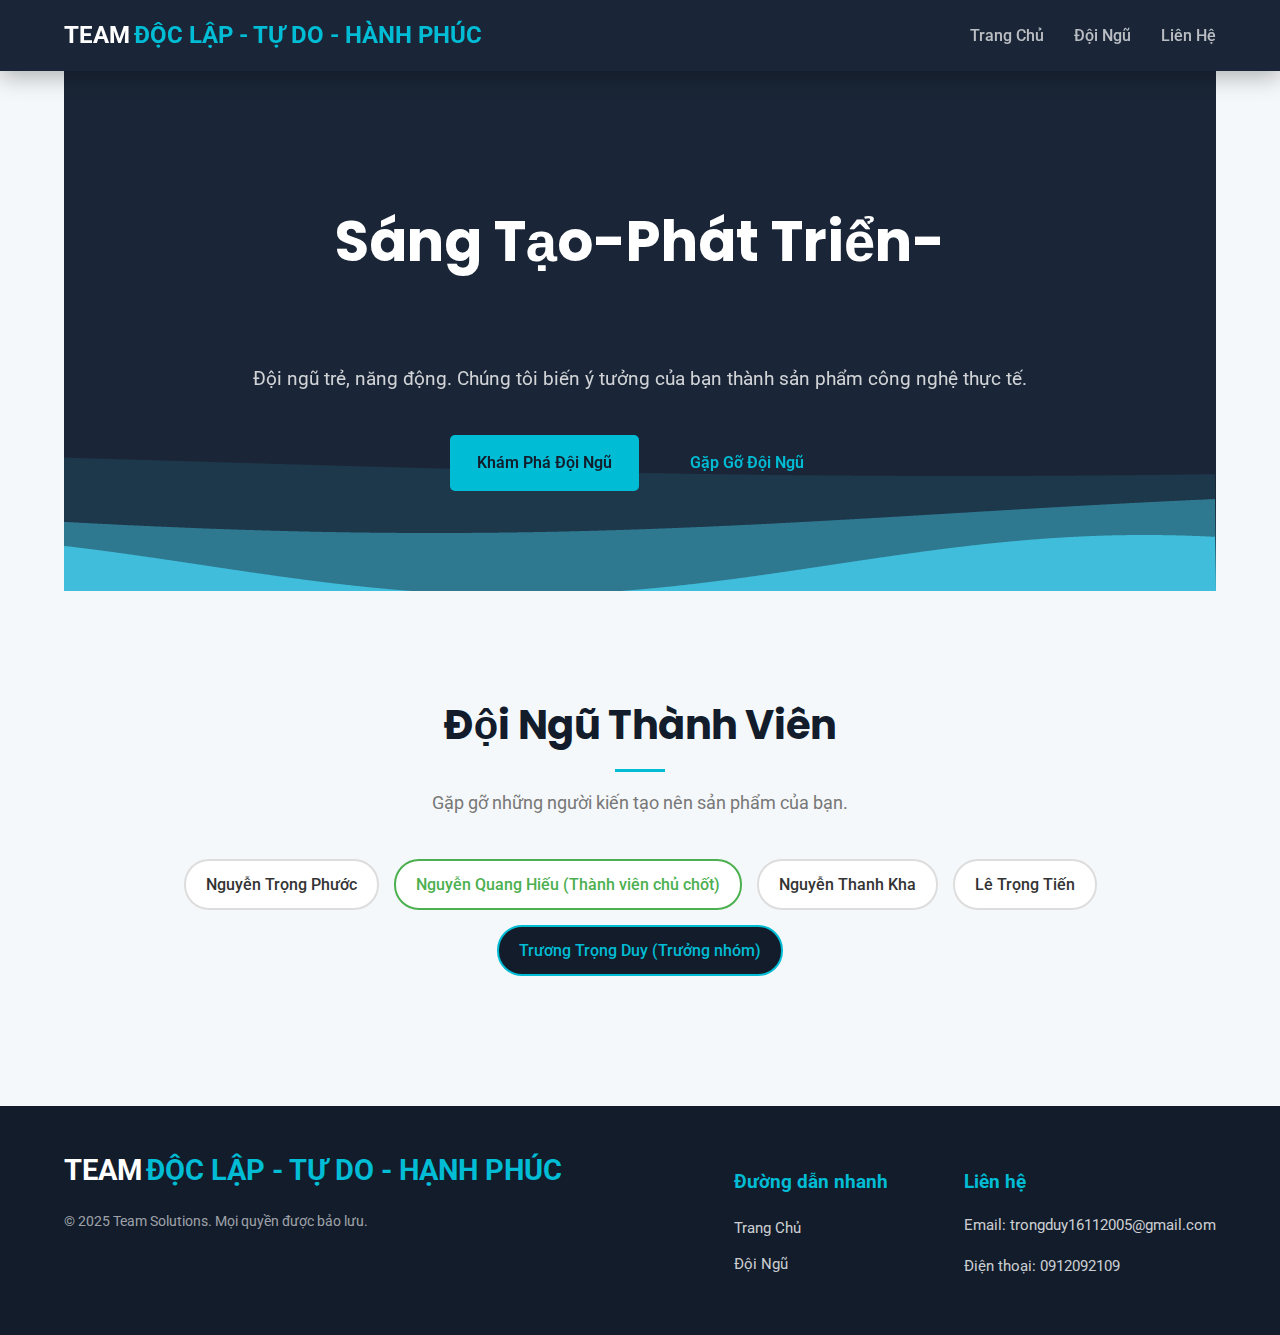
<file: trang chu doclap/index.html>
<!DOCTYPE html>
<html lang="vi">
<head>
    <meta charset="UTF-8">
    <meta name="viewport" content="width=device-width, initial-scale=1.0">
    <title>Hồ Sơ Năng Lực - Nhóm Phát Triển</title>
    <link rel="stylesheet" href="Style.css">
    <link rel="preconnect" href="https://fonts.googleapis.com">
    <link rel="preconnect" href="https://fonts.gstatic.com" crossorigin>
    <link href="https://fonts.googleapis.com/css2?family=Roboto:wght@400;700&family=Poppins:wght@600;700&display=swap" rel="stylesheet">
</head>
<body>
    
    <header class="main-header">
        <div class="header-container">
            <div class="logo">
                <span class="logo-text">TEAM</span> <span class="logo-highlight">ĐỘC LẬP - TỰ DO - HÀNH PHÚC</span>
            </div>
            <nav class="main-nav">
                <ul>
                    <li><a href="#hero">Trang Chủ</a></li>
                    <li><a href="#team-list">Đội Ngũ</a></li>
                    <li><a href="#">Liên Hệ</a></li>
                </ul>
            </nav>
        </div>
    </header>

    <main>
        <section class="hero-section" id="hero">
            <canvas id="waveCanvas"></canvas> 
            <div class="hero-content">
                <h1 id="hero-title">
                    <span class="word">Sáng Tạo</span>
                    <span class="word"> - </span>
                    <span class="word">Phát Triển</span>
                    <span class="word"> - </span>
                    <span class="word">Kết Nối</span>
                </h1>
                <p class="hero-slogan animate__animated animate__fadeInUp animate__delay-0.5s">
                    Đội ngũ trẻ, năng động. Chúng tôi biến ý tưởng của bạn thành sản phẩm công nghệ thực tế.
                </p>
                <div class="hero-actions">
                    <a href="#team-list" class="btn btn-primary">Khám Phá Đội Ngũ</a> 
                    <a href="#team-list" class="btn btn-secondary">Gặp Gỡ Đội Ngũ</a>
                </div>
            </div>
        </section>

        <section class="team-list-section" id="team-list">
            <h2 class="section-title">Đội Ngũ Thành Viên</h2>
            <p class="section-subtitle">Gặp gỡ những người kiến tạo nên sản phẩm của bạn.</p>
            <nav class="team-nav-container">
                <ul>
                    <li><a href="phuoc.html" class="member-link">Nguyễn Trọng Phước</a></li>
                    <li><a href="hieu.html" class="member-link member-key">Nguyễn Quang Hiếu (Thành viên chủ chốt)</a></li>
                    <li><a href="kha.html" class="member-link">Nguyễn Thanh Kha</a></li>
                    <li><a href="tien.html" class="member-link">Lê Trọng Tiến</a></li>
                    <li><a href="duy.html" class="member-link member-leader">Trương Trọng Duy (Trưởng nhóm)</a></li>
                </ul>
            </nav>
        </section>
    </main>

    <footer class="main-footer">
        <div class="footer-container">
            <div class="footer-logo">
                <span class="logo-text">TEAM</span> <span class="logo-highlight">ĐỘC LẬP - TỰ DO - HẠNH PHÚC</span>
                <p class="copyright">© 2025 Team Solutions. Mọi quyền được bảo lưu.</p>
            </div>
            <div class="footer-links">
                <h3>Đường dẫn nhanh</h3>
                <ul>
                    <li><a href="#hero">Trang Chủ</a></li>
                    <li><a href="#team-list">Đội Ngũ</a></li>
                </ul>
            </div>
            <div class="footer-contact">
                <h3>Liên hệ</h3>
                <p>Email: trongduy16112005@gmail.com</p>
                <p>Điện thoại: 0912092109</p>
            </div>
        </div>
    </footer>
    <script src="javsa.js"></script>
    <script>
        document.addEventListener('DOMContentLoaded', () => {
            const words = document.querySelectorAll('#hero-title .word');
            words.forEach((word, index) => {
                // Áp dụng kiểu dáng ban đầu
                word.style.opacity = '0';
                word.style.transform = 'translateY(20px)';
                
                // Kích hoạt animation sau một khoảng thời gian
                setTimeout(() => {
                    word.style.transition = 'opacity 0.6s ease-out, transform 0.6s ease-out';
                    word.style.opacity = '1';
                    word.style.transform = 'translateY(0)';
                }, 200 * index); // 200ms độ trễ giữa các từ
            });
        });
    </script>
</body>
</html>
</file>
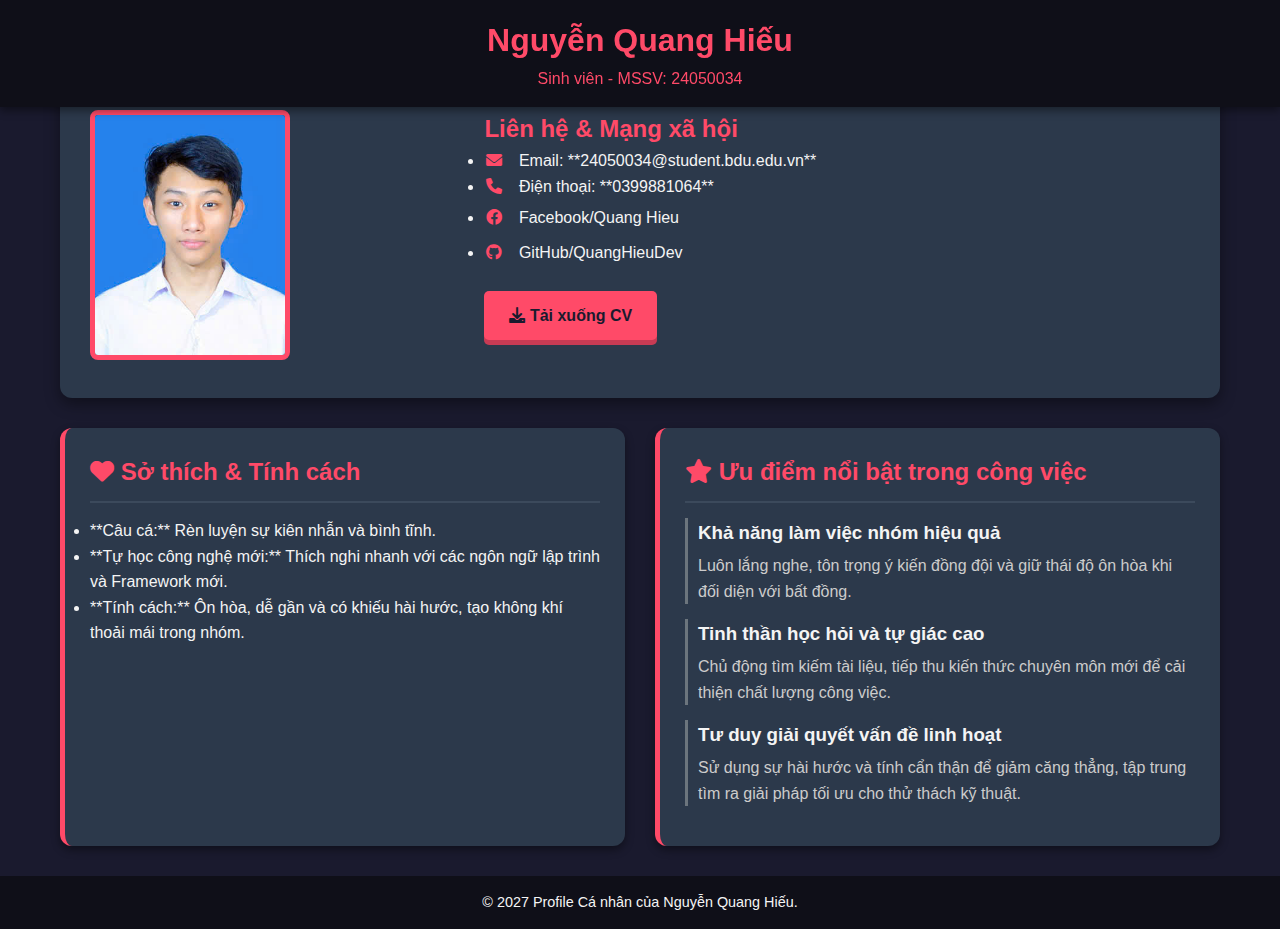
<file: trang chu doclap/hieu.html>
<!DOCTYPE html>
<html lang="vi">
<head>
    <meta charset="UTF-8">
    <meta name="viewport" content="width=device-width, initial-scale=1.0">
    <title>Profile Cá Nhân - Nguyễn Quang Hiếu</title>
    <link rel="stylesheet" href="StyleHieu.css">
    <link rel="stylesheet" href="https://cdnjs.cloudflare.com/ajax/libs/font-awesome/6.0.0-beta3/css/all.min.css">
</head>
<body>

    <header class="header">
        <div class="header-content">
            <h1>Nguyễn Quang Hiếu</h1>
            <p>Sinh viên - MSSV: 24050034</p>
        </div>
    </header>

    <main class="main-container">

        <section class="profile-summary">
            <div class="profile-photos">
                <img src="hinh/hju.jpg.jpg" alt="Ảnh chân dung cá nhân" class="main-photo" id="mainPhoto" onclick="toggleSubPhoto()">
                <img src="hinh/your_image.jpg.jpg" alt="Ảnh cá nhân khác" class="sub-photo" id="subPhoto">
            </div>

            <div class="contact-social">
                <h2>Liên hệ & Mạng xã hội</h2>
                <ul>
                    <li><i class="fas fa-envelope icon"></i> Email: **24050034@student.bdu.edu.vn**</li>
                    <li><i class="fas fa-phone icon"></i> Điện thoại: **0399881064**</li>
                    
                    <li>
                        <a href="https://www.facebook.com/share/1Bhtv6wdP5/?mibextid=wwXIfr" target="_blank" class="social-link facebook-animation">
                            <i class="fab fa-facebook icon"></i> Facebook/Quang Hieu
                        </a>
                    </li>
                    <li>
                        <a href="[ĐIỀN LINK GITHUB CỦA BẠN]" target="_blank" class="social-link github-animation">
                            <i class="fab fa-github icon"></i> GitHub/QuangHieuDev
                        </a>
                    </li>
                </ul>
                
                <a href="cv_cua_hieu.pdf" download class="download-btn">
                    <i class="fas fa-download"></i> Tải xuống CV
                </a>
            </div>
        </section>

        <section class="details-section">
            <div class="info-card hobbies">
                <h2><i class="fas fa-heart"></i> Sở thích & Tính cách</h2>
                <ul>
                    <li>**Câu cá:** Rèn luyện sự kiên nhẫn và bình tĩnh.</li>
                    <li>**Tự học công nghệ mới:** Thích nghi nhanh với các ngôn ngữ lập trình và Framework mới.</li>
                    <li>**Tính cách:** Ôn hòa, dễ gần và có khiếu hài hước, tạo không khí thoải mái trong nhóm.</li>
                </ul>
            </div>

            <div class="info-card advantages">
                <h2><i class="fas fa-star"></i> Ưu điểm nổi bật trong công việc</h2>
                <div class="advantage-item">
                    <h3>Khả năng làm việc nhóm hiệu quả</h3>
                    <p>Luôn lắng nghe, tôn trọng ý kiến đồng đội và giữ thái độ ôn hòa khi đối diện với bất đồng.</p>
                </div>
                <div class="advantage-item">
                    <h3>Tinh thần học hỏi và tự giác cao</h3>
                    <p>Chủ động tìm kiếm tài liệu, tiếp thu kiến thức chuyên môn mới để cải thiện chất lượng công việc.</p>
                </div>
                <div class="advantage-item">
                    <h3>Tư duy giải quyết vấn đề linh hoạt</h3>
                    <p>Sử dụng sự hài hước và tính cẩn thận để giảm căng thẳng, tập trung tìm ra giải pháp tối ưu cho thử thách kỹ thuật.</p>
                </div>
            </div>
        </section>
        
    </main>

    <footer class="footer">
        <p>&copy; 2027 Profile Cá nhân của Nguyễn Quang Hiếu.</p>
    </footer>

    <script src="script.js"></script>

</body>
</html>
</file>
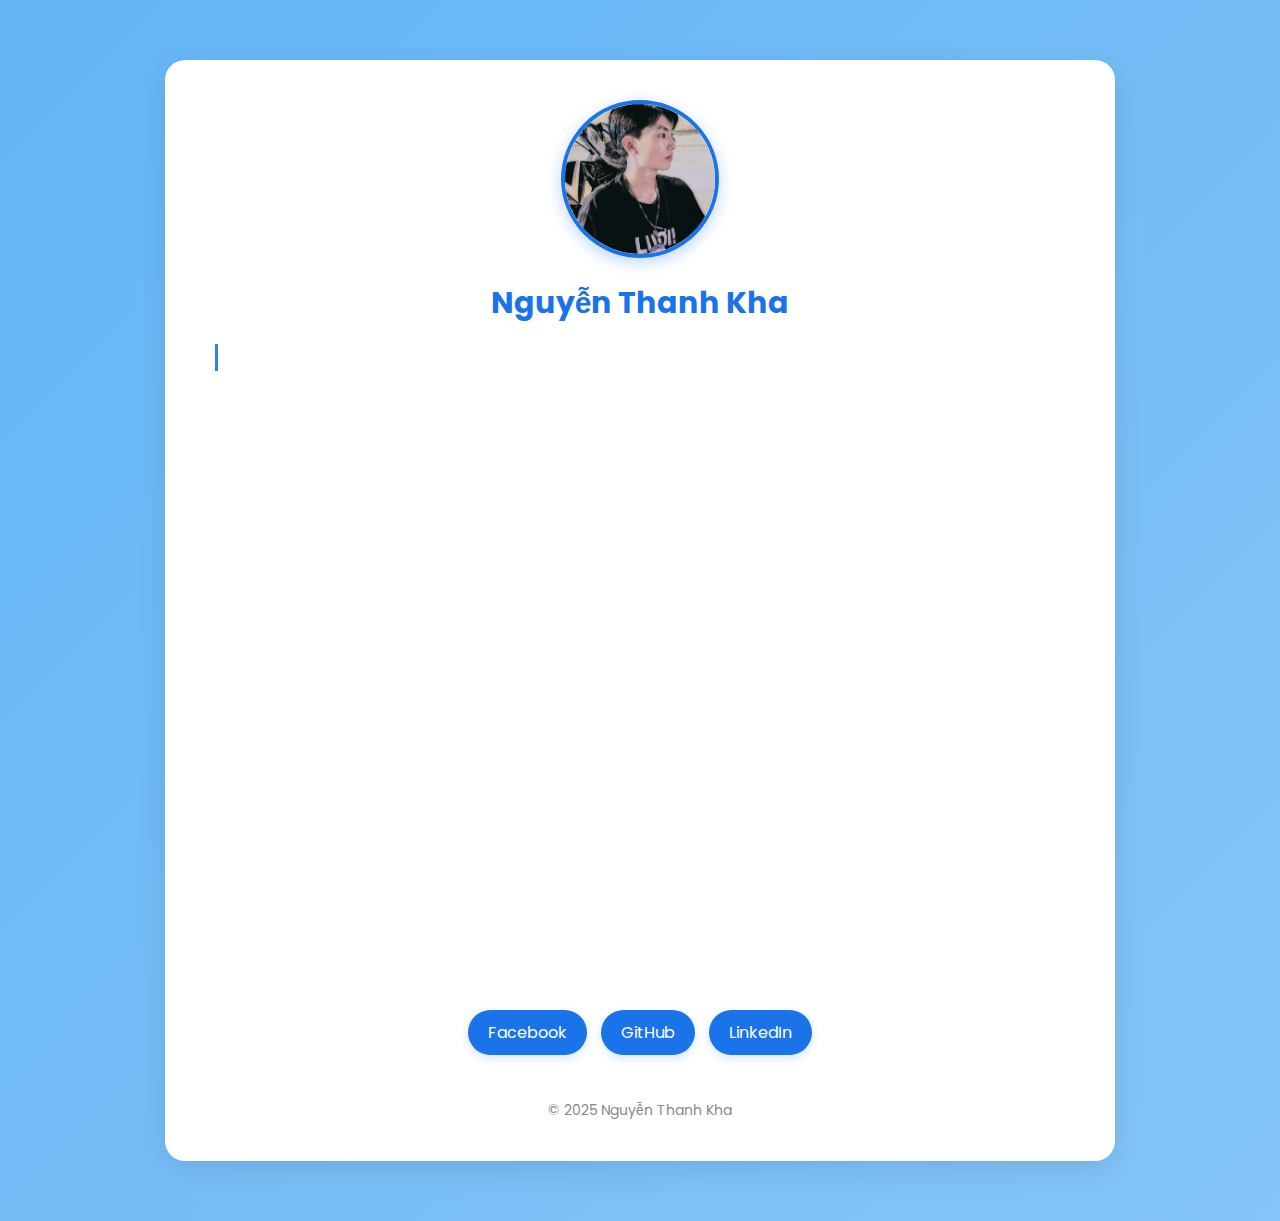
<file: trang chu doclap/kha.html>
<!DOCTYPE html>
<html lang="vi">
<head>
  <meta charset="UTF-8">
  <meta name="viewport" content="width=device-width, initial-scale=1.0">
  <title>Nguyễn Thanh Kha - Hồ sơ cá nhân</title>
  <style>
    @import url('https://fonts.googleapis.com/css2?family=Poppins:wght@400;600&display=swap');

    /* 🌈 Nền chuyển màu động */
    body {
      font-family: 'Poppins', sans-serif;
      background: linear-gradient(-45deg, #e3f2fd, #bbdefb, #90caf9, #64b5f6);
      background-size: 400% 400%;
      animation: gradientShift 10s ease infinite;
      color: #333;
      margin: 0;
      padding: 0;
      overflow-x: hidden;
    }

    @keyframes gradientShift {
      0% { background-position: 0% 50%; }
      50% { background-position: 100% 50%; }
      100% { background-position: 0% 50%; }
    }

    /* 📦 Khung chính */
    .container {
      max-width: 850px;
      background: #fff;
      margin: 60px auto;
      padding: 40px 50px;
      border-radius: 20px;
      box-shadow: 0 8px 30px rgba(0,0,0,0.1);
      text-align: center;
      animation: fadeIn 1s ease;
    }

    @keyframes fadeIn {
      from { opacity: 0; transform: translateY(20px); }
      to { opacity: 1; transform: translateY(0); }
    }

    /* 🖼 Ảnh đại diện */
    img.avatar {
      width: 150px;
      height: 150px;
      border-radius: 50%;
      object-fit: cover;
      border: 4px solid #1a73e8;
      margin-bottom: 15px;
      box-shadow: 0 4px 15px rgba(26, 115, 232, 0.3);
      transition: transform 0.5s ease, box-shadow 0.5s ease;
    }

    img.avatar:hover {
      transform: rotate(5deg) scale(1.08);
      box-shadow: 0 6px 20px rgba(26, 115, 232, 0.6);
    }

    /* 💬 Tên và tiêu đề */
    h1 {
      color: #1a73e8;
      margin: 0;
      font-size: 30px;
      animation: fadeSlide 1s ease forwards;
    }

    @keyframes fadeSlide {
      from { opacity: 0; transform: translateY(-10px); }
      to { opacity: 1; transform: translateY(0); }
    }

    /* ✍️ Hiệu ứng gõ chữ */
    .typing {
      font-size: 18px;
      color: #555;
      margin-bottom: 25px;
      opacity: 0.9;
      white-space: nowrap;
      overflow: hidden;
      border-right: 3px solid #1a73e8;
      width: 0;
      animation: typing 4s steps(40) 1s forwards, blink 0.75s step-end infinite;
    }

    @keyframes typing {
      from { width: 0; }
      to { width: 100%; }
    }
    @keyframes blink {
      50% { border-color: transparent; }
    }

    /* 📄 Các section */
    .section {
      text-align: left;
      margin-top: 25px;
      opacity: 0;
      transform: translateY(20px);
      transition: all 0.8s ease;
    }
    .section.visible {
      opacity: 1;
      transform: translateY(0);
    }

    h2 {
      color: #1a73e8;
      border-left: 5px solid #1a73e8;
      padding-left: 10px;
      margin-bottom: 10px;
    }

    ul {
      list-style: none;
      padding-left: 0;
    }

    ul li {
      margin: 5px 0;
      position: relative;
      padding-left: 20px;
      transition: all 0.3s ease;
    }

    ul li::before {
      content: "•";
      position: absolute;
      left: 0;
      color: #1a73e8;
      font-weight: bold;
    }

    /* 🌟 Hiệu ứng hover cho kỹ năng */
    ul li:hover {
      color: #1a73e8;
      transform: translateX(5px);
    }

    /* 🔗 Nút mạng xã hội */
    .socials {
      margin-top: 30px;
    }

    .socials a {
      text-decoration: none;
      color: white;
      background: #1a73e8;
      padding: 10px 20px;
      border-radius: 30px;
      margin: 5px;
      display: inline-block;
      transition: all 0.3s ease;
      box-shadow: 0 3px 10px rgba(26,115,232,0.2);
    }

    .socials a:hover {
      background: #155ab6;
      transform: translateY(-3px) scale(1.05);
      box-shadow: 0 5px 15px rgba(26,115,232,0.4);
    }

    .footer {
      margin-top: 40px;
      color: #888;
      font-size: 14px;
    }
  </style>
</head>
<body>
  <div class="container">
    <img src="hinh/kha.jpg.jpg" alt="Ảnh đại diện" class="avatar">
    <h1>Nguyễn Thanh Kha</h1>
    <p class="typing">Sinh viên năm 2 ngành Công nghệ Thông tin · Đại học Bình Dương</p>

    <div class="section">
      <h2>Giới thiệu bản thân</h2>
      <p>Tôi là sinh viên năm 2 ngành Công nghệ Thông tin tại Đại học Bình Dương, có niềm đam mê với công nghệ, sáng tạo và thiết kế. Tôi luôn tìm kiếm cơ hội để học hỏi, phát triển bản thân và áp dụng kiến thức vào thực tế.</p>
    </div>

    <div class="section">
      <h2>Kỹ năng</h2>
      <ul>
        <li>Sáng tạo trong tư duy và thiết kế</li>
        <li>Biết decor và trình bày nội dung trực quan</li>
        <li>Kỹ năng giao tiếp và làm việc nhóm</li>
        <li>Tinh thần học hỏi cao, khám phá công nghệ mới</li>
      </ul>
    </div>

    <div class="section">
      <h2>Sở thích</h2>
      <ul>
        <li>Chơi thể thao, đặc biệt là cầu lông 🏸</li>
        <li>Yêu động vật, nhất là mèo 🐱</li>
        <li>Thiết kế, trang trí và sáng tạo không gian</li>
      </ul>
    </div>

    <div class="section">
      <h2>Định hướng nghề nghiệp</h2>
      <p>Mục tiêu của tôi là trở thành lập trình viên front-end có tư duy sáng tạo, kết hợp công nghệ và thẩm mỹ để tạo ra sản phẩm web đẹp mắt, thân thiện người dùng.</p>
    </div>

    <div class="socials">
      <a href="#">Facebook</a>
      <a href="#">GitHub</a>
      <a href="#">LinkedIn</a>
    </div>

    <div class="footer">
      © 2025 Nguyễn Thanh Kha
    </div>
  </div>

  <script>
    // ✨ Hiệu ứng hiện dần khi cuộn
    const sections = document.querySelectorAll('.section');
    window.addEventListener('scroll', () => {
      const triggerBottom = window.innerHeight * 0.8;
      sections.forEach(sec => {
        const top = sec.getBoundingClientRect().top;
        if (top < triggerBottom) sec.classList.add('visible');
      });
    });
  </script>
</body>
</html>
</file>
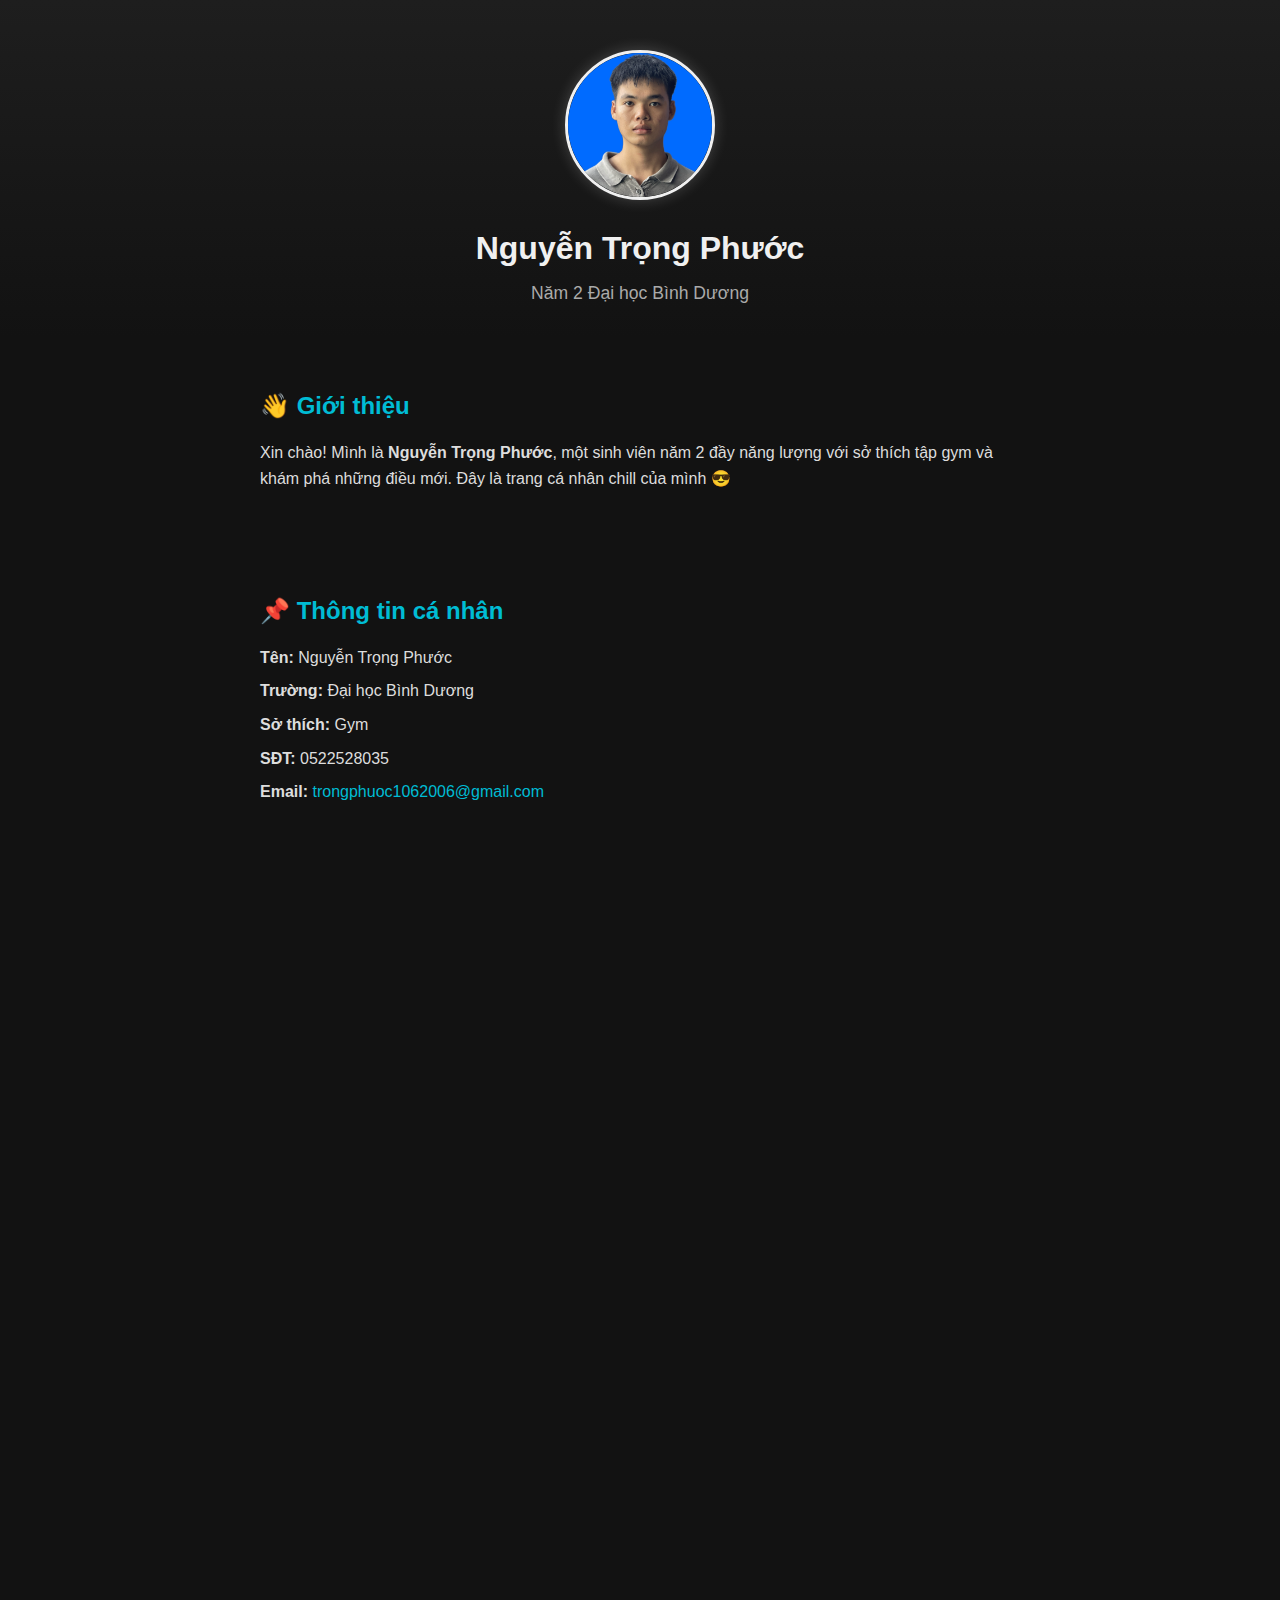
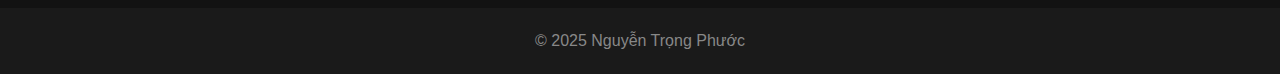
<file: trang chu doclap/phuoc.html>
<!DOCTYPE html>
<html lang="vi">
<head>
    <meta charset="UTF-8">
    <meta name="viewport" content="width=device-width, initial-scale=1.0">
    <title>Nguyễn Trọng Phước - Profile</title>
    <link rel="stylesheet" href="stylePhuoc.css">
</head>
<body>
    <header>
        <div class="intro">
            <img src="hinh/anh1.png" alt="Ảnh đại diện" class="avatar">
            <h1>Nguyễn Trọng Phước</h1>
            <p class="subtitle">Năm 2 Đại học Bình Dương</p>
        </div>
    </header>

    <section class="about section">
        <h2>👋 Giới thiệu</h2>
        <p>Xin chào! Mình là <strong>Nguyễn Trọng Phước</strong>, một sinh viên năm 2 đầy năng lượng với sở thích tập gym và khám phá những điều mới. Đây là trang cá nhân chill của mình 😎</p>
    </section>

    <section class="info section">
        <h2>📌 Thông tin cá nhân</h2>
        <ul>
            <li><strong>Tên:</strong> Nguyễn Trọng Phước</li>
            <li><strong>Trường:</strong> Đại học Bình Dương</li>
            <li><strong>Sở thích:</strong> Gym</li>
            <li><strong>SĐT:</strong> 0522528035</li>
            <li><strong>Email:</strong> <a href="mailto:trongphuoc1062006@gmail.com">trongphuoc1062006@gmail.com</a></li>
        </ul>
    </section>

    <section class="education section">
        <h2>🎓 Học vấn</h2>
        <p>Trung tâm giáo dục Phú Giáo (2020 - 2023)</p>
    </section>

    <section class="gallery section">
        <h2>📸 Album</h2>
        <div class="gallery-container">
            <img src="hinh/anh2.jpeg" alt="Ảnh album 1">
        </div>
    </section>

    <footer>
        <p>© 2025 Nguyễn Trọng Phước</p>
    </footer>

    <script>
        // Hiệu ứng cuộn nhẹ
        const sections = document.querySelectorAll('.section');
        const options = { threshold: 0.2 };

        const observer = new IntersectionObserver(function(entries, observer){
            entries.forEach(entry => {
                if(entry.isIntersecting){
                    entry.target.classList.add('visible');
                }
            });
        }, options);

        sections.forEach(section => {
            observer.observe(section);
        });
    </script>
</body>
</html>
</file>
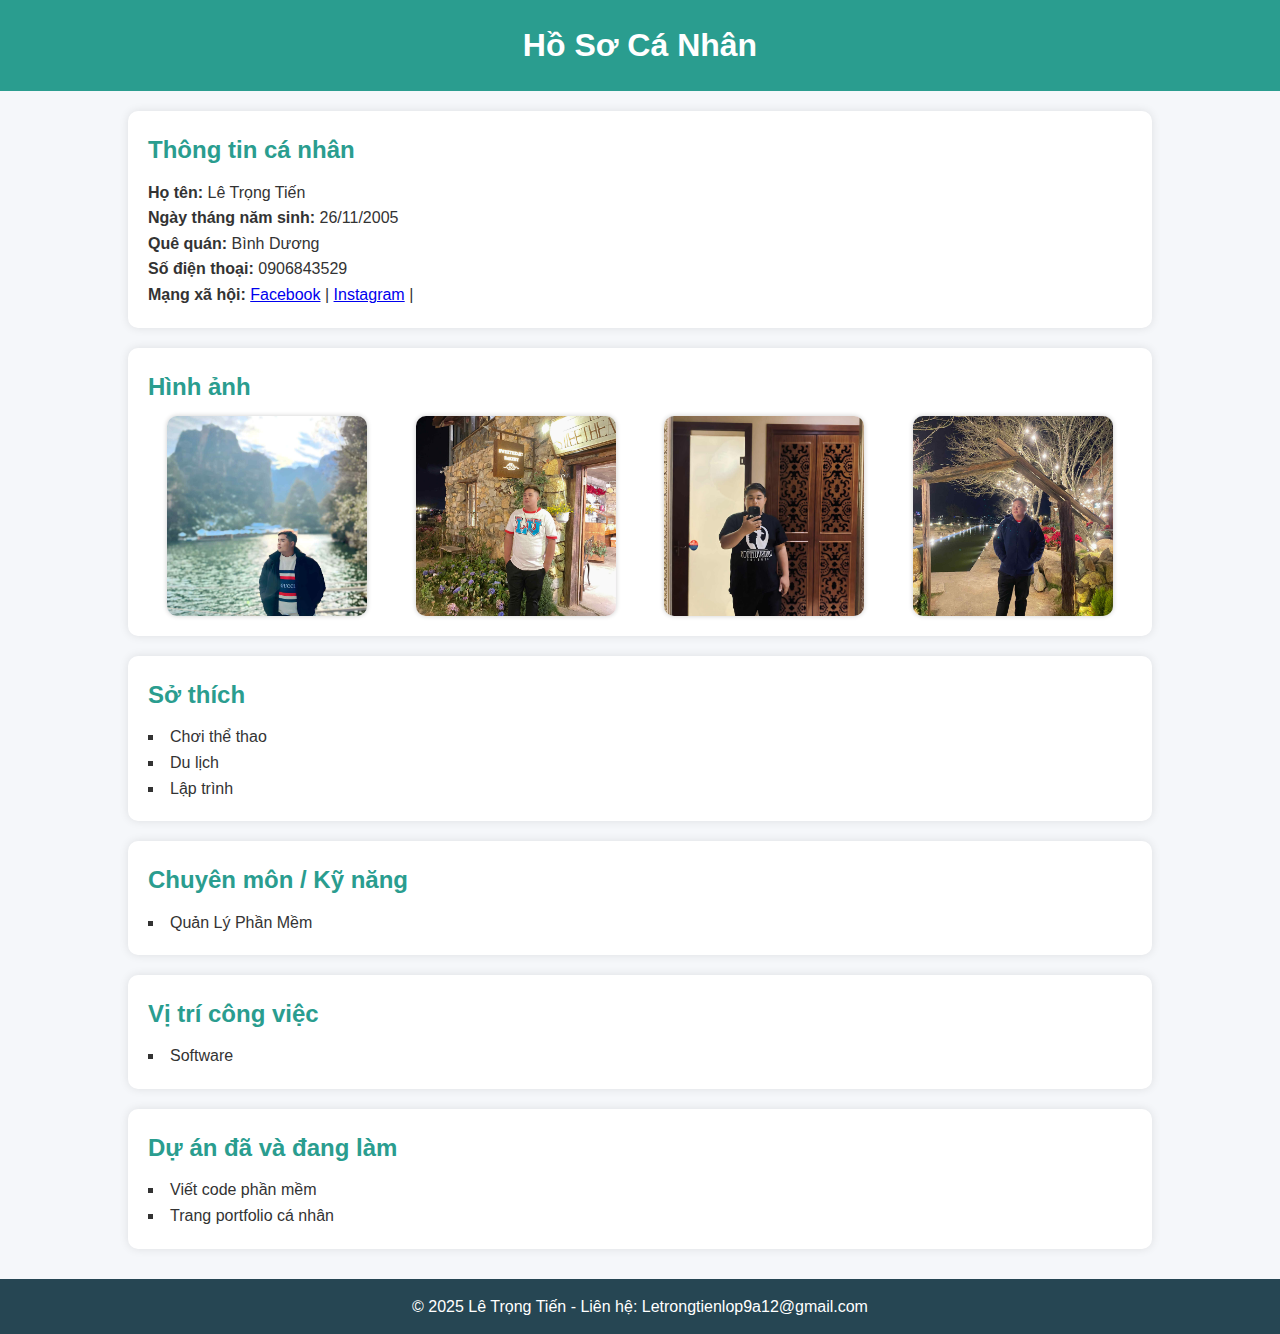
<file: trang chu doclap/tien.html>
﻿<!DOCTYPE html>
<html lang="vi">
<head>
    <meta charset="UTF-8">
    <meta name="viewport" content="width=device-width, initial-scale=1.0">
    <title>Giới thiệu bản thân</title>
    <link href="styleTien.css" rel="stylesheet" />
</head>
<body>
    <header>
        <h1>Hồ Sơ Cá Nhân</h1>
    </header>

    <section id="thongtin">
        <h2>Thông tin cá nhân</h2>
        <p><strong>Họ tên:</strong> Lê Trọng Tiến</p>
        <p><strong>Ngày tháng năm sinh:</strong> 26/11/2005</p>
        <p><strong>Quê quán:</strong> Bình Dương</p>
        <p><strong>Số điện thoại:</strong> 0906843529</p>
        <p>
            <strong>Mạng xã hội:</strong>
            <a href="https://www.facebook.com/le.trong.tien.783934">Facebook</a> |
            <a href="https://www.instagram.com/ltien_26thg11?igsh=MWc3ZWZ6c3c0YXE4dQ%3D%3D&utm_source=qr">Instagram</a> |
        </p>
    </section>

    <section id="hinhanh">
        <h2>Hình ảnh</h2>
        <div class="gallery">
            <img src="hinh/hinh1.jpg" alt="Ảnh 1">
            <img src="hinh/hinh2.jpg" alt="Ảnh 2">
            <img src="hinh/hinh3.jpg" alt="Ảnh 3">
            <img src="hinh/hinh4.jpg" alt="Ảnh 4">
        </div>
    </section>

    <section id="sothich">
        <h2>Sở thích</h2>
        <ul>
            <li>Chơi thể thao</li>
            <li>Du lịch</li>
            <li>Lập trình</li>
        </ul>
    </section>

    <section id="kynang">
        <h2>Chuyên môn / Kỹ năng</h2>
        <ul>
            <li>Quản Lý Phần Mềm</li>
        </ul>
    </section>

    <section id="vitri">
        <h2>Vị trí công việc</h2>
        <ul>
          <li>Software</li>
        </ul>
    </section>

    <section id="duan">
        <h2>Dự án đã và đang làm</h2>
        <ul>
            <li>Viết code phần mềm</li>
            <li>Trang portfolio cá nhân</li>
        </ul>
    </section>

    <footer>
        <p>© 2025 Lê Trọng Tiến - Liên hệ: Letrongtienlop9a12@gmail.com</p>
    </footer>
</body>
</html>
</file>
<file: trang chu doclap/Style.css>
/* ========================= */
/* 1. THIẾT LẬP CHUNG & TYPOGRAPHY */
/* ========================= */
:root {
    --primary-color: #00bcd4; /* Xanh Cyan/Nước biển cho điểm nhấn */
    --secondary-color: #4CAF50; /* Xanh Lá cho nút phụ */
    --background-dark: #121C2B; /* Nền tối (Gần như đen-xanh) */
    --background-light: #f5f8fa; /* Nền sáng nhẹ cho phần chính */
    --text-dark: #333; /* Chữ tối */
    --text-light: #ffffff; /* Chữ sáng */
    --card-bg: #ffffff; /* Nền Card */
    --header-bg: #1A2637; /* Nền Header */
    --hero-bg: #1A2637; /* Nền Hero */
    --shadow-light: 0 4px 15px rgba(0, 0, 0, 0.08);
    --shadow-dark: 0 5px 25px rgba(0, 0, 0, 0.3);
}

* {
    box-sizing: border-box;
}

body {
    font-family: 'Roboto', sans-serif;
    line-height: 1.7;
    margin: 0;
    padding: 0;
    background-color: var(--background-light);
    color: var(--text-dark);
}

main {
    width: 90%;
    max-width: 1200px;
    margin: 0 auto;
    padding: 0;
}

/* ========================= */
/* 2. HEADER & NAVIGATION */
/* ========================= */

.main-header {
    background-color: var(--header-bg);
    padding: 15px 0;
    box-shadow: var(--shadow-dark);
    position: sticky;
    top: 0;
    z-index: 1000;
}

.header-container {
    width: 90%;
    max-width: 1200px;
    margin: 0 auto;
    display: flex;
    justify-content: space-between;
    align-items: center;
}

.logo-text {
    color: var(--text-light);
    font-size: 1.5em;
    font-weight: 700;
}

.logo-highlight {
    color: var(--primary-color);
    font-size: 1.5em;
    font-weight: 700;
}

.main-nav ul {
    list-style: none;
    margin: 0;
    padding: 0;
    display: flex;
}

.main-nav li {
    margin-left: 30px;
}

.main-nav a {
    color: rgba(255, 255, 255, 0.7);
    text-decoration: none;
    font-weight: 500;
    font-size: 1em;
    padding: 5px 0;
    transition: color 0.3s;
    position: relative;
}

.main-nav a:hover,
.main-nav a.active {
    color: var(--primary-color);
}

.main-nav a:after {
    content: '';
    position: absolute;
    width: 0;
    height: 2px;
    bottom: -5px;
    left: 0;
    background-color: var(--primary-color);
    transition: width 0.3s;
}

.main-nav a:hover:after {
    width: 100%;
}

/* ========================= */
/* 3. HERO SECTION */
/* ========================= */

.hero-section {
    background: var(--hero-bg);
    color: var(--text-light);
    padding: 100px 0;
    text-align: center;
    position: relative;
    overflow: hidden;
}

/* Thêm CSS cho Canvas Sóng */
#waveCanvas {
    position: absolute;
    top: 0;
    left: 0;
    width: 100%;
    height: 100%;
    z-index: 1; /* Đảm bảo sóng ở phía dưới nội dung */
}

.hero-content {
    max-width: 800px;
    margin: 0 auto;
    position: relative;
    z-index: 2; /* Đảm bảo nội dung ở trên sóng */
}

.hero-section h1 {
    font-family: 'Poppins', sans-serif;
    font-size: 3.5em;
    margin-bottom: 20px;
    font-weight: 700;
    line-height: 1.2;
    color: var(--text-light);
    /* Cần thiết lập display: inline-block cho từng từ để staggered animation hoạt động */
    display: block; 
}

/* CSS cho hiệu ứng chữ nhảy từng đợt */
#hero-title {
    display: flex;
    justify-content: center;
    flex-wrap: wrap; /* Cho phép wrap trên màn hình nhỏ */
}

#hero-title .word {
    display: inline-block; /* Quan trọng để animation hoạt động trên từng từ/khoảng trắng */
    /* Loại bỏ animate__animated, animation sẽ được điều khiển bằng JS */
}

.hero-slogan {
    font-size: 1.2em;
    margin-bottom: 40px;
    color: rgba(255, 255, 255, 0.8);
}

.hero-actions .btn {
    display: inline-block;
    padding: 12px 25px;
    margin: 0 10px;
    border-radius: 5px;
    text-decoration: none;
    font-weight: 600;
    font-size: 1em;
    transition: all 0.3s ease;
    border: 2px solid transparent;
}

.btn-primary {
    background-color: var(--primary-color);
    color: var(--background-dark);
    border-color: var(--primary-color);
}

.btn-primary:hover {
    background-color: transparent;
    color: var(--primary-color);
}

.btn-secondary {
    background-color: transparent;
    color: var(--primary-color);
    border-color: var(--primary-color);
}

.btn-secondary:hover {
    background-color: var(--primary-color);
    color: var(--background-dark);
}

/* ========================= */
/* 4. WORK SECTION (ĐÃ LOẠI BỎ) */
/* ========================= */

/* Giữ lại các kiểu chung nếu cần */
.section-title {
    text-align: center;
    font-family: 'Poppins', sans-serif;
    font-size: 2.5em;
    color: var(--background-dark);
    margin-top: 50px;
    margin-bottom: 5px;
    position: relative;
}

.section-title:after {
    content: '';
    display: block;
    width: 50px;
    height: 3px;
    background-color: var(--primary-color);
    margin: 10px auto 0;
}

.section-subtitle {
    text-align: center;
    font-size: 1.1em;
    color: #777;
    margin-bottom: 40px;
}

/* ========================= */
/* 5. TEAM SECTION */
/* ========================= */

.team-list-section {
    padding: 50px 0;
    text-align: center;
}

.team-nav-container ul {
    list-style: none;
    padding: 0;
    display: flex;
    flex-wrap: wrap;
    justify-content: center;
    gap: 15px;
    margin-top: 30px;
    margin-bottom: 50px;
}

.member-link {
    display: block;
    padding: 10px 20px;
    background-color: var(--card-bg);
    color: var(--text-dark);
    text-decoration: none;
    border-radius: 25px;
    border: 2px solid #ddd;
    transition: all 0.3s ease;
    font-weight: 500;
}

.member-link:hover {
    background-color: var(--primary-color);
    color: var(--text-light);
    border-color: var(--primary-color);
    box-shadow: 0 4px 10px rgba(0, 188, 212, 0.4);
}

.member-leader {
    background-color: var(--background-dark);
    color: var(--primary-color);
    border-color: var(--primary-color);
}

.member-leader:hover {
    background-color: var(--primary-color);
    color: var(--background-dark);
}

.member-key {
    border-color: var(--secondary-color);
    color: var(--secondary-color);
}
.member-key:hover {
    background-color: var(--secondary-color);
    color: var(--text-light);
}


/* ========================= */
/* 6. FOOTER */
/* ========================= */

.main-footer {
    background-color: var(--background-dark);
    color: var(--text-light);
    padding: 40px 0;
    margin-top: 30px;
}

.footer-container {
    width: 90%;
    max-width: 1200px;
    margin: 0 auto;
    display: flex;
    justify-content: space-between;
    flex-wrap: wrap;
    gap: 30px;
}

.footer-logo, .footer-links, .footer-contact {
    min-width: 200px;
}

.footer-logo {
    flex: 2;
}

.footer-logo .logo-text, .footer-logo .logo-highlight {
    font-size: 1.8em;
}

.copyright {
    color: rgba(255, 255, 255, 0.6);
    margin-top: 15px;
    font-size: 0.9em;
}

.footer-links h3, .footer-contact h3 {
    color: var(--primary-color);
    font-size: 1.2em;
    margin-bottom: 15px;
}

.footer-links ul {
    list-style: none;
    padding: 0;
}

.footer-links li {
    margin-bottom: 8px;
}

.footer-links a, .footer-contact p {
    color: rgba(255, 255, 255, 0.8);
    text-decoration: none;
    font-size: 0.95em;
    transition: color 0.3s;
}

.footer-links a:hover {
    color: var(--primary-color);
}

/* ========================= */
/* 7. RESPONSIVE DESIGN */
/* ========================= */

@media (max-width: 900px) {
    .header-container {
        flex-direction: column;
        text-align: center;
    }

    .main-nav ul {
        margin-top: 10px;
        flex-wrap: wrap;
        justify-content: center;
    }

    .main-nav li {
        margin: 5px 15px;
    }

    .hero-section {
        padding: 80px 20px;
    }

    .hero-section h1 {
        font-size: 2.5em;
    }

    /* Đã loại bỏ works-container */

    .footer-container {
        flex-direction: column;
        align-items: center;
        text-align: center;
    }

    .footer-logo, .footer-links, .footer-contact {
        margin-bottom: 20px;
    }

    .footer-links ul {
        display: flex;
        justify-content: center;
        gap: 20px;
    }
}
</file>
<file: trang chu doclap/stylePhuoc.css>
* {
    margin: 0;
    padding: 0;
    box-sizing: border-box;
}

body {
    font-family: 'Segoe UI', Tahoma, Geneva, Verdana, sans-serif;
    background-color: #121212;
    color: #f0f0f0;
    line-height: 1.6;
    scroll-behavior: smooth;
}

header {
    text-align: center;
    padding: 50px 20px 30px;
    background: linear-gradient(180deg, #1e1e1e, #121212);
}

.avatar {
    width: 150px;
    height: 150px;
    border-radius: 50%;
    object-fit: cover;
    margin-bottom: 15px;
    border: 3px solid #f0f0f0;
    box-shadow: 0 0 15px rgba(255,255,255,0.2);
}

h1 {
    font-size: 2rem;
    margin-bottom: 5px;
}

.subtitle {
    font-size: 1.1rem;
    color: #aaa;
}

.section {
    opacity: 0;
    transform: translateY(40px);
    transition: all 0.8s ease-out;
    padding: 50px 20px;
    max-width: 800px;
    margin: 0 auto;
}

.section.visible {
    opacity: 1;
    transform: translateY(0);
}

.section h2 {
    font-size: 1.5rem;
    margin-bottom: 15px;
    color: #00bcd4;
}

.section p, .section ul {
    font-size: 1rem;
    color: #ddd;
}

ul {
    list-style: none;
}

ul li {
    margin-bottom: 8px;
}

a {
    color: #00bcd4;
    text-decoration: none;
}

a:hover {
    text-decoration: underline;
}

.gallery-container {
    display: flex;
    justify-content: center;
    gap: 15px;
    flex-wrap: wrap;
}

.gallery-container img {
    width: 250px;
    border-radius: 10px;
    box-shadow: 0 0 15px rgba(0,0,0,0.5);
    transition: transform 0.3s;
}

.gallery-container img:hover {
    transform: scale(1.05);
}

footer {
    text-align: center;
    padding: 20px;
    background: #1a1a1a;
    color: #888;
    margin-top: 40px;
}
</file>
<file: trang chu doclap/styleTien.css>
﻿* {
    margin: 0;
    padding: 0;
    box-sizing: border-box;
    font-family: Arial, Helvetica, sans-serif
}

body {
    background-color: #f5f7fa;
    color: #333;
    line-height: 1.6;
}

header {
    background-color: #2a9d8f;
    color: white;
    text-align: center;
    padding: 20px 0;
}

section {
    width: 80%;
    margin: 20px auto;
    background: white;
    padding: 20px;
    border-radius: 10px;
    box-shadow: 0 0 10px rgba(0,0,0,0.1);
}

h2 {
    color: #2a9d8f;
    margin-bottom: 10px;
}

.gallery {
    display: flex;
    justify-content: space-around;
    flex-wrap: wrap;
    gap: 10px;
}

    .gallery img {
        width: 200px;
        height: 200px;
        object-fit: cover;
        border-radius: 10px;
        box-shadow: 0 0 5px rgba(0,0,0,0.2);
    }

ul {
    list-style: square inside;
}

footer {
    text-align: center;
    background-color: #264653;
    color: white;
    padding: 15px 0;
    margin-top: 30px;
}
</file>
<file: trang chu doclap/StyleHieu.css>
/* RESET CƠ BẢN */
* {
    box-sizing: border-box;
    margin: 0;
    padding: 0;
}

body {
    font-family: 'Segoe UI', Tahoma, Geneva, Verdana, sans-serif;
    line-height: 1.6;
    background-color: #1a1a2e; /* Nền trang: Xanh Navy/Tím than đậm */
    color: #f4f4f4; /* Màu chữ: Trắng/Xám rất nhạt */
    padding-top: 60px;
    animation: fadeIn 1s ease-out;
}

/* KEYFRAMES TỔNG THỂ */
@keyframes fadeIn {
    from { opacity: 0; }
    to { opacity: 1; }
}

@keyframes float {
	0% { transform: translateY(0); }
	50% { transform: translateY(-5px); }
	100% { transform: translateY(0); }
}

/* HEADER/FOOTER */
.header {
    background-color: #0f0f18; /* Header màu đậm hơn nữa */
    color: #ff4a68; /* Màu nhấn rực rỡ */
    padding: 15px 20px;
    text-align: center;
    position: fixed;
    top: 0;
    left: 0;
    width: 100%;
    z-index: 1000;
    box-shadow: 0 4px 8px rgba(0, 0, 0, 0.4);
    transition: box-shadow 0.3s ease;
}

.footer {
    background-color: #0f0f18; /* Footer màu đậm hơn */
    color: #f4f4f4;
    text-align: center;
    padding: 15px 20px;
    margin-top: 30px;
    font-size: 0.9em;
    animation: float 4s ease-in-out infinite;
}

/* MAIN CONTAINER */
.main-container {
    max-width: 1200px;
    margin: 20px auto;
    padding: 0 20px;
}

/* PHẦN TÓM TẮT (Ảnh & Liên hệ) */
.profile-summary {
    display: flex;
    flex-wrap: wrap; 
    gap: 40px;
    padding: 30px;
    background-color: #2c394b; /* Nền thẻ: Xanh Đen/Xám đậm */
    border-radius: 12px;
    box-shadow: 0 6px 15px rgba(0, 0, 0, 0.4);
    margin-bottom: 30px;
    transition: transform 0.3s ease;
}
.profile-summary:hover {
    transform: translateY(-5px); 
    box-shadow: 0 10px 20px rgba(0, 0, 0, 0.6);
}

/* PHOTOS */
.main-photo {
    width: 200px;
    height: 250px;
    object-fit: cover;
    border-radius: 8px;
    border: 5px solid #ff4a68; /* Viền ảnh màu nhấn */
    transition: transform 0.3s ease-in-out, box-shadow 0.3s ease;
    cursor: pointer;
}

/* Sub-photo giữ nguyên hiệu ứng fade-in */
.sub-photo {
    width: 150px;
    height: 200px;
    object-fit: cover;
    border-radius: 8px;
    opacity: 0;
    transform: translateX(-50px);
    align-self: flex-end; 
    transition: opacity 0.5s ease, transform 0.5s ease;
}
.sub-photo.active {
    opacity: 1;
    transform: translateX(0);
}
.main-photo:hover {
    transform: scale(1.05) rotate(1deg);
    box-shadow: 0 8px 20px rgba(255, 74, 104, 0.5); /* Bóng đổ màu nhấn */
}

.contact-social h2 {
    color: #ff4a68; /* Tiêu đề màu nhấn */
}

.icon {
    color: #ff4a68; /* Icon màu nhấn */
    margin-right: 10px;
    width: 20px;
    text-align: center;
    transition: transform 0.2s;
}

/* Hiệu ứng ANIMATION cho Social Link */
@keyframes wobble {
  0%, 100% { transform: translateX(0); }
  15% { transform: translateX(-5px); }
  30% { transform: translateX(5px); }
  45% { transform: translateX(-3px); }
  60% { transform: translateX(3px); }
}

.social-link {
    text-decoration: none;
    color: #f4f4f4; /* Link màu sáng */
    transition: color 0.3s ease, transform 0.3s ease;
    display: inline-block;
    padding: 5px 0;
}

.social-link:hover {
    color: #ff4a68; /* Link màu nhấn khi hover */
    text-decoration: underline;
    animation: wobble 0.6s ease-in-out; 
}

/* Màu sắc riêng cho từng mạng xã hội */
.social-link:hover .fab.fa-facebook { color: #5d93ff; } /* Facebook màu xanh sáng hơn để tương phản */
.social-link:hover .fab.fa-linkedin { color: #5d93ff; }
.social-link:hover .fab.fa-github { color: #ffffff; }


/* PHẦN CHI TIẾT (Sở thích & Ưu điểm) - SỬ DỤNG GRID LAYOUT */
.details-section {
    display: grid;
    grid-template-columns: repeat(auto-fit, minmax(300px, 1fr));
    gap: 30px;
}

.info-card {
    background-color: #2c394b; /* Nền thẻ: Xanh Đen/Xám đậm */
    padding: 25px;
    border-radius: 12px;
    box-shadow: 0 4px 8px rgba(0, 0, 0, 0.4);
    border-left: 5px solid #ff4a68; /* Đường viền màu nhấn */
    transition: box-shadow 0.3s ease, transform 0.3s ease;
}

.info-card:hover {
    box-shadow: 0 10px 20px rgba(0, 0, 0, 0.6);
    transform: scale(1.02);
    border-left-color: #fff078; /* Đổi màu viền khi hover sang màu Vàng sáng */
}

.info-card h2 {
    color: #ff4a68; /* Tiêu đề thẻ màu nhấn */
    margin-bottom: 15px;
    border-bottom: 2px solid #3c4a5c;
    padding-bottom: 10px;
}

.advantage-item {
    margin-bottom: 15px;
    padding-left: 10px;
    border-left: 3px solid #6c757d; 
    transition: border-left-color 0.3s ease;
}

.advantage-item:hover {
    border-left-color: #fff078; /* Nhấn mạnh ưu điểm bằng màu Vàng sáng */
}

.advantage-item h3 {
    color: #f4f4f4; /* Tiêu đề ưu điểm màu sáng */
    margin-bottom: 5px;
}
.advantage-item p {
    color: #ccc; /* Giảm độ sáng của mô tả */
}


/* NÚT DOWNLOAD CV - Hiệu ứng 3D màu Cam Đào/Đỏ */
.download-btn {
    display: inline-block;
    background-color: #ff4a68; 
    color: #1a1a2e; /* Chữ đậm để tương phản */
    padding: 12px 25px;
    border-radius: 5px;
    text-decoration: none;
    margin-top: 20px;
    font-weight: bold;
    transition: background-color 0.3s ease, transform 0.3s ease, box-shadow 0.3s ease;
    box-shadow: 0 5px 0px #c83b54; /* Hiệu ứng 3D */
}

.download-btn:active {
    background-color: #c83b54;
    transform: translateY(5px); 
    box-shadow: 0 0px 0px #c83b54; 
}

/* RESPONSIVE CƠ BẢN */
@media (max-width: 768px) {
    .profile-summary {
        flex-direction: column; 
        text-align: center;
        gap: 20px;
    }

    .profile-photos {
        justify-content: center; 
    }
    
    .main-photo, .sub-photo {
        width: 150px; 
        height: auto;
    }
}
</file>
